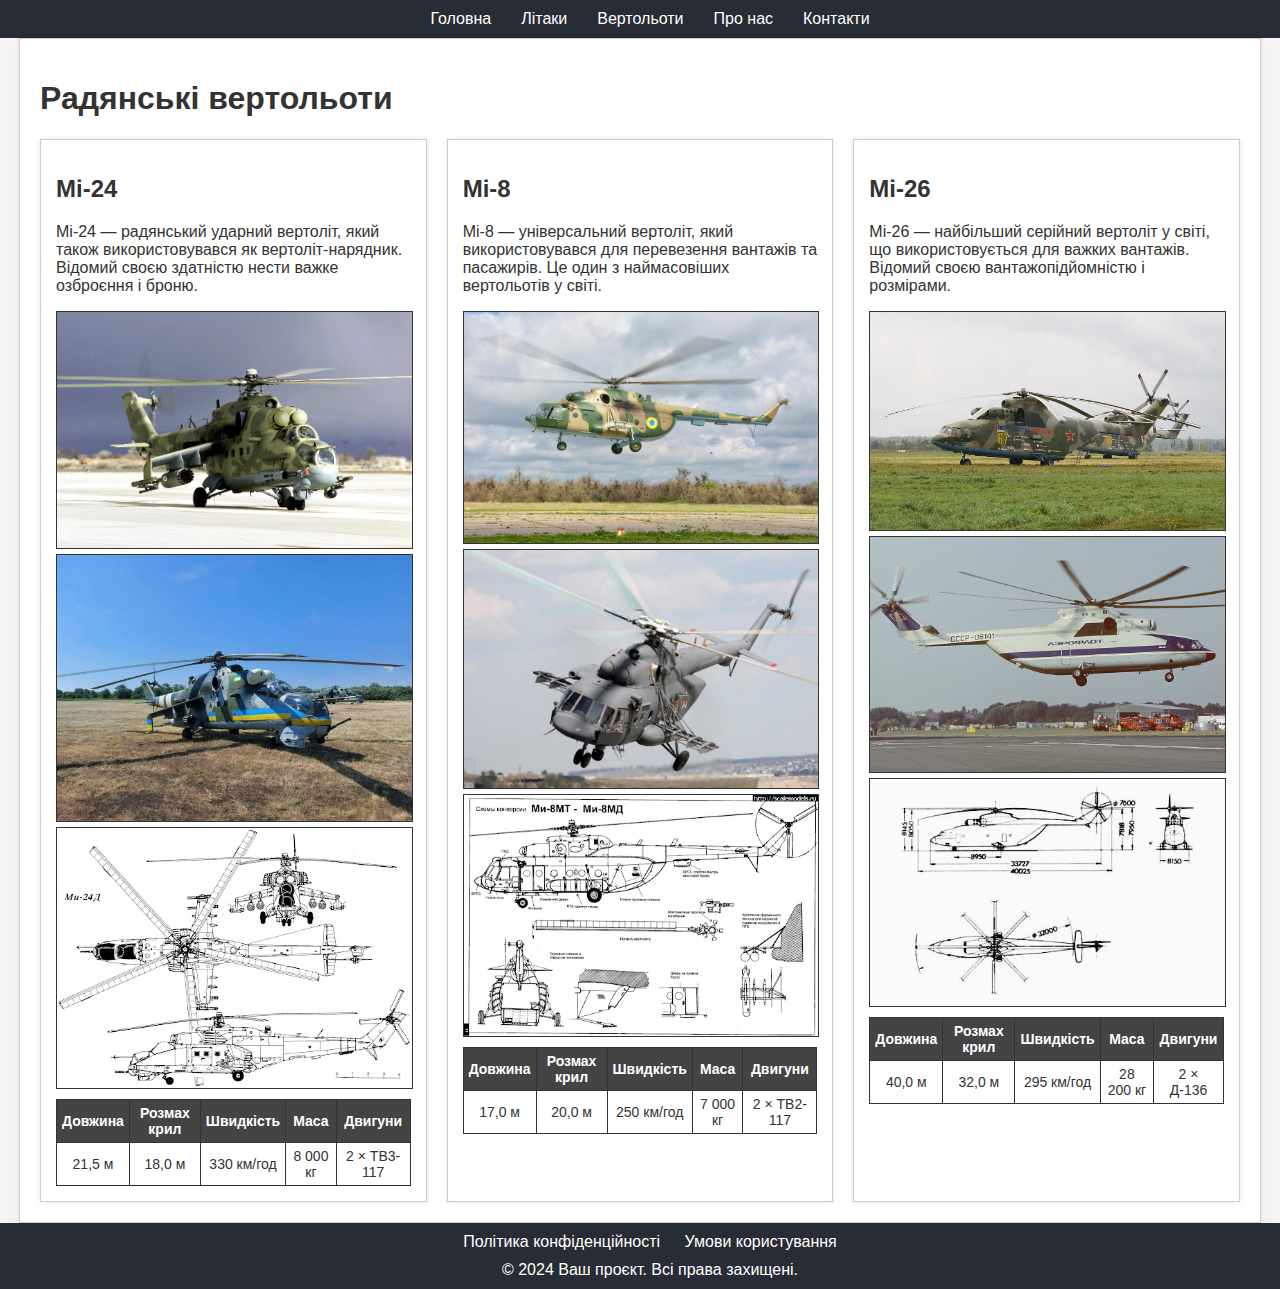
<file: helicopters.html>
<!DOCTYPE html>
<html lang="uk">
<head>
    <meta charset="UTF-8">
    <meta name="viewport" content="width=device-width, initial-scale=1.0">
    <title>Проєкт: Радянські вертольоти</title>
    <link rel="stylesheet" href="style.css">
</head>
<body>
    <!-- Верхня навігація -->
    <header>
        <nav>
            <ul>
                <li><a href="index.html">Головна</a></li>
                <li><a href="planes.html">Літаки</a></li>
                <li><a href="helicopters.html">Вертольоти</a></li>
                <li><a href="#">Про нас</a></li>
                <li><a href="#">Контакти</a></li>
            </ul>
        </nav>
    </header>

    <!-- Основний контент сторінки -->
    <main>
        <h1>Радянські вертольоти</h1>

        <div class="sections">
            <!-- Мі-24 -->
            <section id="mi24">
                <h2>Мі-24</h2>
                <p>Мі-24 — радянський ударний вертоліт, який також використовувався як вертоліт-нарядник. Відомий своєю здатністю нести важке озброєння і броню.</p>
                <div class="gallery">
                    <img src="photo/mi241.jpg" alt="Фото Мі-24">
                    <img src="photo/mi242.jpg" alt="Фото Мі-24">
                    <img src="photo/mi243.jpg" alt="Фото Мі-24">
                </div>
                <table class="characteristics">
                    <thead>
                        <tr>
                            <th>Довжина</th>
                            <th>Розмах крил</th>
                            <th>Швидкість</th>
                            <th>Маса</th>
                            <th>Двигуни</th>
                        </tr>
                    </thead>
                    <tbody>
                        <tr>
                            <td>21,5 м</td>
                            <td>18,0 м</td>
                            <td>330 км/год</td>
                            <td>8 000 кг</td>
                            <td>2 × ТВ3-117</td>
                        </tr>
                    </tbody>
                </table>
            </section>

            <!-- Мі-8 -->
            <section id="mi8">
                <h2>Мі-8</h2>
                <p>Мі-8 — універсальний вертоліт, який використовувався для перевезення вантажів та пасажирів. Це один з наймасовіших вертольотів у світі.</p>
                <div class="gallery">
                    <img src="photo/mi81.jpg" alt="Фото Мі-8">
                    <img src="photo/mi82.jpg" alt="Фото Мі-8">
                    <img src="photo/mi83.jpg" alt="Фото Мі-8">
                </div>
                <table class="characteristics">
                    <thead>
                        <tr>
                            <th>Довжина</th>
                            <th>Розмах крил</th>
                            <th>Швидкість</th>
                            <th>Маса</th>
                            <th>Двигуни</th>
                        </tr>
                    </thead>
                    <tbody>
                        <tr>
                            <td>17,0 м</td>
                            <td>20,0 м</td>
                            <td>250 км/год</td>
                            <td>7 000 кг</td>
                            <td>2 × ТВ2-117</td>
                        </tr>
                    </tbody>
                </table>
            </section>

            <!-- Мі-26 -->
            <section id="mi26">
                <h2>Мі-26</h2>
                <p>Мі-26 — найбільший серійний вертоліт у світі, що використовується для важких вантажів. Відомий своєю вантажопідйомністю і розмірами.</p>
                <div class="gallery">
                    <img src="photo/mi261.jpg" alt="Фото Мі-26">
                    <img src="photo/mi262.jpg" alt="Фото Мі-26">
                    <img src="photo/mi263.jpg" alt="Фото Мі-26">
                </div>
                <table class="characteristics">
                    <thead>
                        <tr>
                            <th>Довжина</th>
                            <th>Розмах крил</th>
                            <th>Швидкість</th>
                            <th>Маса</th>
                            <th>Двигуни</th>
                        </tr>
                    </thead>
                    <tbody>
                        <tr>
                            <td>40,0 м</td>
                            <td>32,0 м</td>
                            <td>295 км/год</td>
                            <td>28 200 кг</td>
                            <td>2 × Д-136</td>
                        </tr>
                    </tbody>
                </table>
            </section>
        </div>
    </main>

    <!-- Футер -->
    <footer>
        <nav>
            <ul>
                <li><a href="#">Політика конфіденційності</a></li>
                <li><a href="#">Умови користування</a></li>
            </ul>
        </nav>
        <p>&copy; 2024 Ваш проєкт. Всі права захищені.</p>
    </footer>
</body>
</html>
</file>
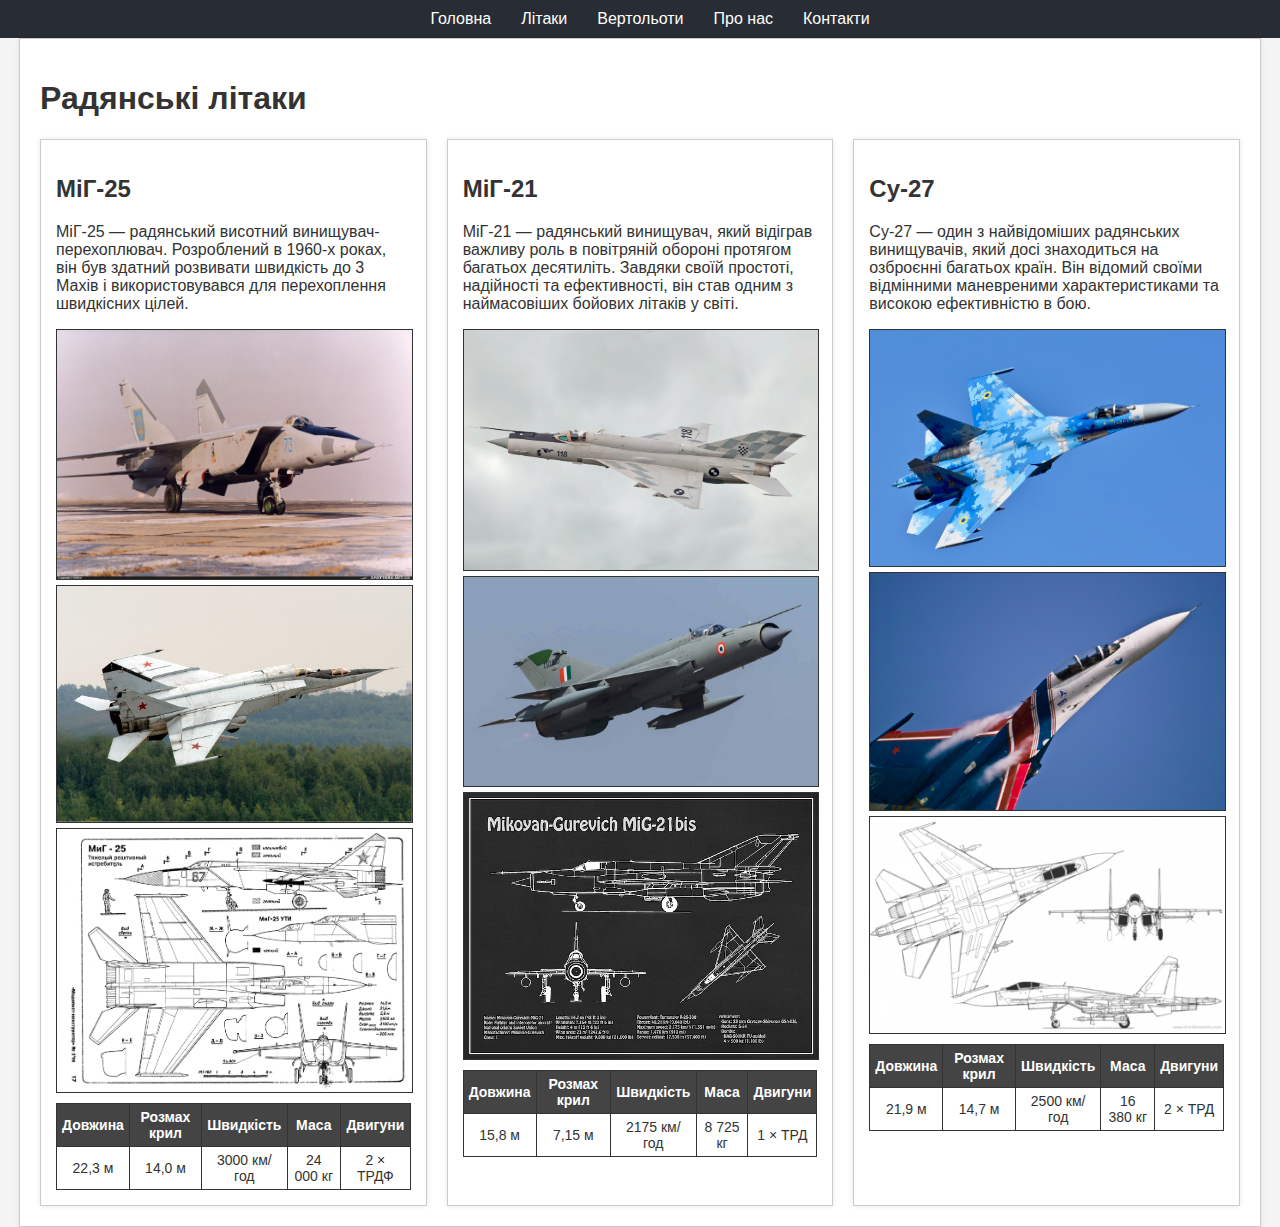
<file: planes.html>
<!DOCTYPE html>
<html lang="uk">
<head>
    <meta charset="UTF-8">
    <meta name="viewport" content="width=device-width, initial-scale=1.0">
    <title>Проєкт: Радянські літаки</title>
    <link rel="stylesheet" href="style.css">
</head>
<body>
    <!-- Верхня навігація -->
    <header>
        <nav>
            <ul>
                <li><a href="index.html">Головна</a></li>
                <li><a href="planes.html">Літаки</a></li>
                <li><a href="helicopters.html">Вертольоти</a></li>
                <li><a href="#">Про нас</a></li>
                <li><a href="#">Контакти</a></li>
            </ul>
        </nav>
    </header>

    <!-- Основний контент сторінки -->
    <main>
        <h1>Радянські літаки</h1>

        <div class="sections">
            <!-- МіГ-25 -->
            <section id="mig25">
                <h2>МіГ-25</h2>
                <p>МіГ-25 — радянський висотний винищувач-перехоплювач. Розроблений в 1960-х роках, він був здатний розвивати швидкість до 3 Махів і використовувався для перехоплення швидкісних цілей.</p>
                <div class="gallery">
                    <img src="photo/mig251.jpeg" alt="Фото МіГ-25">
                    <img src="photo/mig252.jpg" alt="Фото МіГ-25">
                    <img src="photo/mig253.jpg" alt="Фото МіГ-25">
                </div>
                <table class="characteristics">
                    <thead>
                        <tr>
                            <th>Довжина</th>
                            <th>Розмах крил</th>
                            <th>Швидкість</th>
                            <th>Маса</th>
                            <th>Двигуни</th>
                        </tr>
                    </thead>
                    <tbody>
                        <tr>
                            <td>22,3 м</td>
                            <td>14,0 м</td>
                            <td>3000 км/год</td>
                            <td>24 000 кг</td>
                            <td>2 × ТРДФ</td>
                        </tr>
                    </tbody>
                </table>
            </section>

            <!-- МіГ-21 -->
            <section id="mig21">
                <h2>МіГ-21</h2>
                <p>МіГ-21 — радянський винищувач, який відіграв важливу роль в повітряній обороні протягом багатьох десятиліть. Завдяки своїй простоті, надійності та ефективності, він став одним з наймасовіших бойових літаків у світі.</p>
                <div class="gallery">
                    <img src="photo/mig21.jpg" alt="Фото МіГ-21">
                    <img src="photo/mig212.jpeg" alt="Фото МіГ-21">
                    <img src="photo/mig213.jpg" alt="Фото МіГ-21">
                </div>
                <table class="characteristics">
                    <thead>
                        <tr>
                            <th>Довжина</th>
                            <th>Розмах крил</th>
                            <th>Швидкість</th>
                            <th>Маса</th>
                            <th>Двигуни</th>
                        </tr>
                    </thead>
                    <tbody>
                        <tr>
                            <td>15,8 м</td>
                            <td>7,15 м</td>
                            <td>2175 км/год</td>
                            <td>8 725 кг</td>
                            <td>1 × ТРД</td>
                        </tr>
                    </tbody>
                </table>
            </section>

            <!-- Су-27 -->
            <section id="su27">
                <h2>Су-27</h2>
                <p>Су-27 — один з найвідоміших радянських винищувачів, який досі знаходиться на озброєнні багатьох країн. Він відомий своїми відмінними маневреними характеристиками та високою ефективністю в бою.</p>
                <div class="gallery">
                    <img src="photo/su271.jpg" alt="Фото Су-27">
                    <img src="photo/su272.jpg" alt="Фото Су-27">
                    <img src="photo/su273.png" alt="Фото Су-27">
                </div>
                <table class="characteristics">
                    <thead>
                        <tr>
                            <th>Довжина</th>
                            <th>Розмах крил</th>
                            <th>Швидкість</th>
                            <th>Маса</th>
                            <th>Двигуни</th>
                        </tr>
                    </thead>
                    <tbody>
                        <tr>
                            <td>21,9 м</td>
                            <td>14,7 м</td>
                            <td>2500 км/год</td>
                            <td>16 380 кг</td>
                            <td>2 × ТРД</td>
                        </tr>
                    </tbody>
                </table>
            </section>
        </div>
    </main>

    <!-- Футер -->
</file>
<file: style.css>
/* Базовые стили для страницы */
body {
    font-family: Arial, sans-serif;
    background-color: #f4f4f4;
    margin: 0;
    padding: 0;
    color: #333;
    display: flex;
    flex-direction: column;
    min-height: 100vh;
}

/* Заголовки */
h1, h2, h3 {
    color: #333;
}

/* Стиль для header */
header {
    background-color: #282c34;
    padding: 10px;
    text-align: center;
    width: 100%;
}

header nav ul {
    list-style-type: none;
    padding: 0;
    margin: 0;
    display: flex;
    justify-content: center;
}

header nav ul li {
    margin: 0 15px;
}

header nav ul li a {
    color: white;
    text-decoration: none;
}

/* Стиль для основного контента */
main {
    padding: 20px;
    margin: 0 auto;
    max-width: 1200px; /* Установите максимальную ширину для содержимого */
    background-color: #fff;
    border: 1px solid #ccc; /* Легкая граница вокруг содержимого */
    box-shadow: 0 0 5px rgba(0, 0, 0, 0.1); /* Легкая тень */
}

/* Стиль для секций самолетов и вертолетов */
.sections {
    display: flex;
    flex-wrap: wrap;
    gap: 20px; /* Расстояние между блоками */
}

section {
    background-color: #fff;
    border: 1px solid #ccc; /* Рамка вокруг каждого блока */
    box-shadow: 0 0 5px rgba(0, 0, 0, 0.1); /* Легкая тень */
    padding: 15px;
    flex: 1;
    min-width: 300px; /* Минимальная ширина для блоков */
    max-width: 500px; /* Максимальная ширина для блоков */
}

/* Стиль для галерей */
.gallery {
    display: flex;
    gap: 5px;
    flex-wrap: wrap;
}

.gallery img {
    border: 1px solid #333;
    max-width: 100%;
    height: auto;
}

/* Стиль для таблицы характеристик */
.characteristics {
    width: 100%;
    border-collapse: collapse;
    margin-top: 10px;
    font-size: 14px;
}

.characteristics th, .characteristics td {
    padding: 5px;
    border: 1px solid #333;
    text-align: center;
}

.characteristics th {
    background-color: #444;
    color: white;
}

/* Стиль для футера */
footer {
    background-color: #282c34;
    color: white;
    text-align: center;
    padding: 10px;
    position: relative;
    width: 100%;
}

footer nav ul {
    list-style-type: none;
    padding: 0;
    margin: 0;
}

footer nav ul li {
    display: inline;
    margin: 0 10px;
}

footer nav ul li a {
    color: white;
    text-decoration: none;
}

footer p {
    margin: 10px 0 0;
}
</file>
